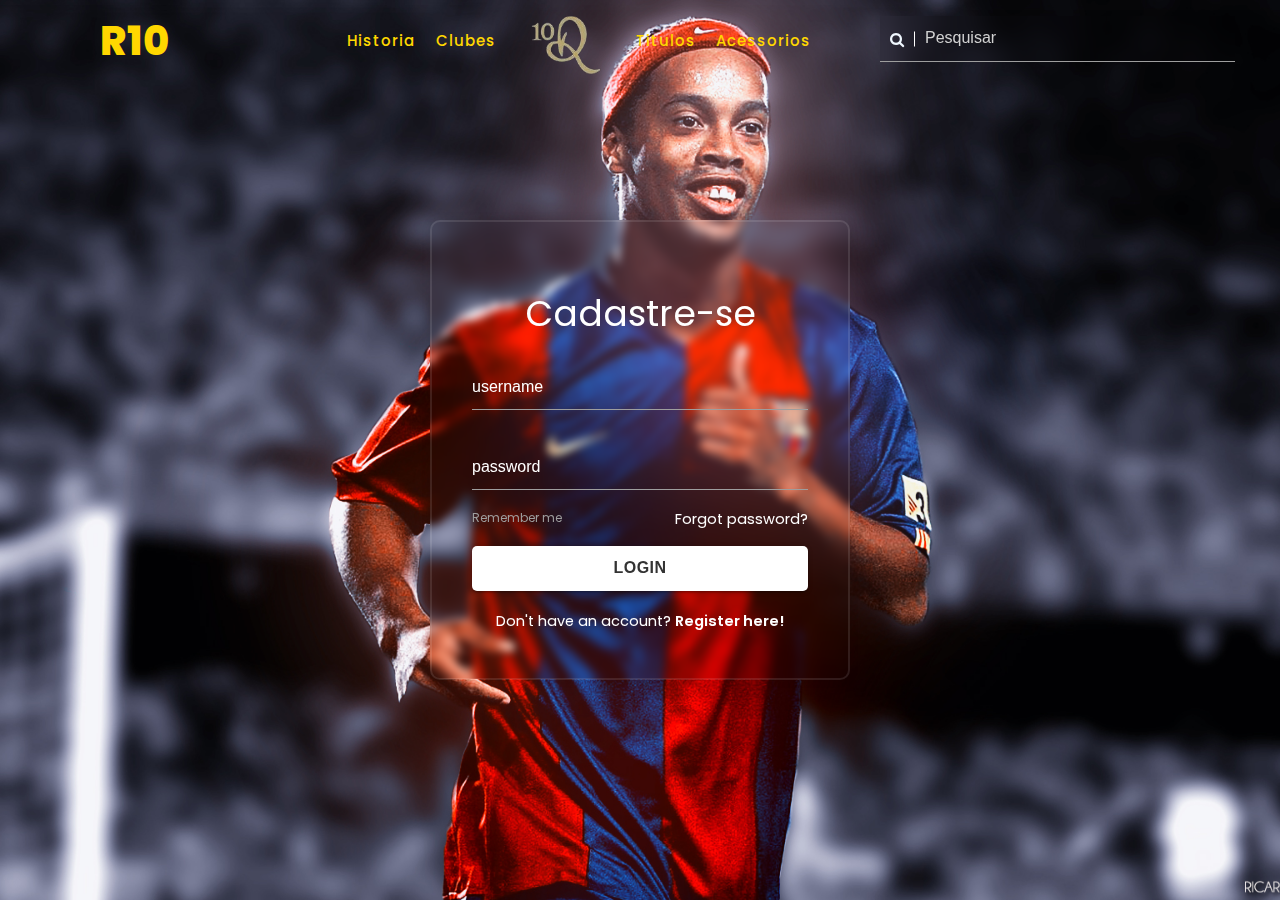
<file: Trabalho-R10/index.html>
<!DOCTYPE html>
<html lang="pt-br">
<head>
    <meta charset="UTF-8">
    <meta name="viewport" content="width=device-width, initial-scale=1.0">
    <title>O Bruxo</title>
    <link rel="stylesheet" href="font-awesome-4.7.0/css/font-awesome.min.css">
    <link rel="stylesheet" href="https://cdnjs.cloudflare.com/ajax/libs/materialize/1.0.0/css/materialize.min.css">
    <link rel="stylesheet" href="index.css">
</head>
<body>
    <header>
        <a href="#" class="logo">R10</a>
        <ul class="nav">
            <li>
                <a href="historia.html">Historia</a>
            </li>
            <li>
                <a href="club.html">Clubes</a>
            </li>
            <li>
                <a href="index.html"><img src="./images/r/logor10.png" alt=""></a>
            </li>
            <li>
                <a href="titulos.html">Titulos</a>
            </li>
            <li>
                <a href="acess.html">Acessorios</a>
            </li>
        </ul>
        <div class="search">
            <input type="text" placeholder="Pesquisar">
            <i class="fa fa-search" aria-hidden="true"></i>
        </div>
    </header>
    <div class="container">
        <form action="">
          <h1>Cadastre-se</h1>
  
          <div class="input-box">
            <input type="text" placeholder="username" required />
            <!-- <i class="bx bxs-user"></i> -->
          </div>
          <div class="input-box">
            <input type="password" placeholder="password" required />
            <!-- <i class="bx bxs-lock-alt"></i> -->
          </div>
  
          <div class="remember-forgot">
            <label><input type="checkbox" /> Remember me</label>
            <a href="#">Forgot password?</a>
          </div>
  
          <button type="submit" class="btn">Login</button>
  
          <div class="register-link">
            <p>Don't have an account? <a href="#">Register here!</a></p>
          </div>
        </form>
      </div>
</file>
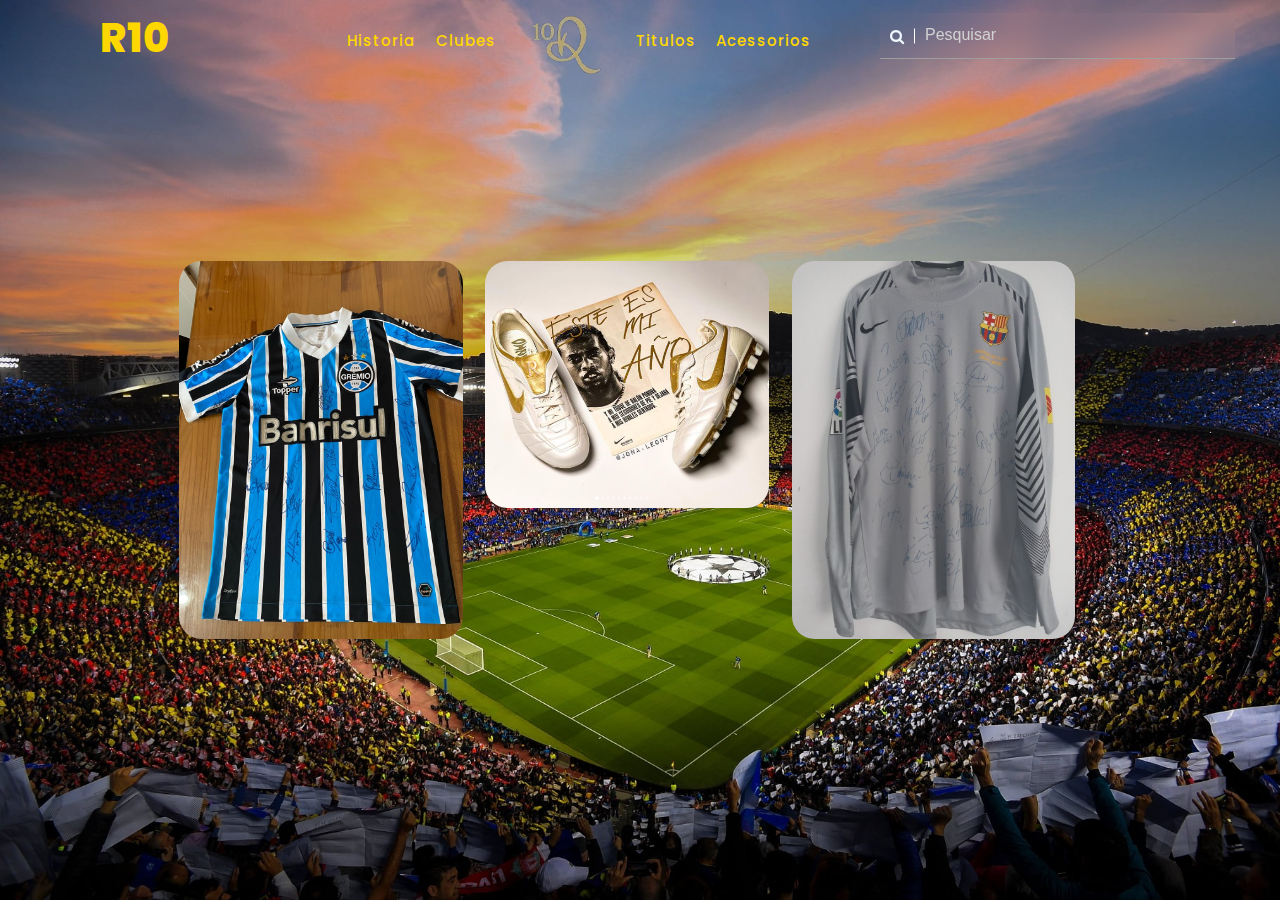
<file: Trabalho-R10/acess.html>
<!DOCTYPE html>
   <html lang="en">
   <head>
      <meta charset="UTF-8">
      <meta name="viewport" content="width=device-width, initial-scale=1.0">

      <link rel="stylesheet" href="font-awesome-4.7.0/css/font-awesome.min.css">
      <link rel="stylesheet" href="https://cdnjs.cloudflare.com/ajax/libs/materialize/1.0.0/css/materialize.min.css">
      <link rel="stylesheet" href="acess.css">

      <title>O Bruxo</title>
   </head>
   <body>
    <header>
        <a href="#" class="logo">R10</a>
        <ul class="nav">
            <li>
                <a href="historia.html">Historia</a>
            </li>
            <li>
                <a href="club.html">Clubes</a>
            </li>
            <li>
                <a href="index.html"><img src="./images/r/logor10.png" alt=""></a>
            </li>
            <li>
                <a href="titulos.html">Titulos</a>
            </li>
            <li>
                <a href="acess.html">Acessorios</a>
            </li>
        </ul>
        <div class="search">
            <input type="text" placeholder="Pesquisar">
            <i class="fa fa-search" aria-hidden="true"></i>
        </div>
    </header>
      <div class="container">
         <div class="card_container">

            <article class="card_article">
            <img src="images/r/camisaR10autografo.jpg" alt="image" class="card_img">
            
            <div class="card_data">
               <span class="card_description">autografada por Ronaldinho e elenco</span>
               <h2 class="card_title">Camisa Do Gremio</h2>
               <a href="#" class="card_button">Read More</a>
            </article>

            <article class="card_article">
               <img src="images/r/Chut.png" alt="image" class="card_img">
               
               <div class="card_data">
                  <span class="card_description">Chuteira em homenagem ao craque</span>
                  <h2 class="card_title">Nike Tiempo R10</h2>
                  <a href="#" class="card_button">Read More</a>
               </article>

               <article class="card_article">
                  <img src="images/r/autograforMessiR10.jpg" alt="image" class="card_img">
                  
                  <div class="card_data">
                     <span class="card_description">autografada por Ronaldinho, Messi e elenco</span>
                     <h2 class="card_title">Camisa do Barcelona</h2>
                     <a href="#" class="card_button">Read More</a>
                  </article>

            </div>
         </div>
      </div>
   </body>
</html>
</file>
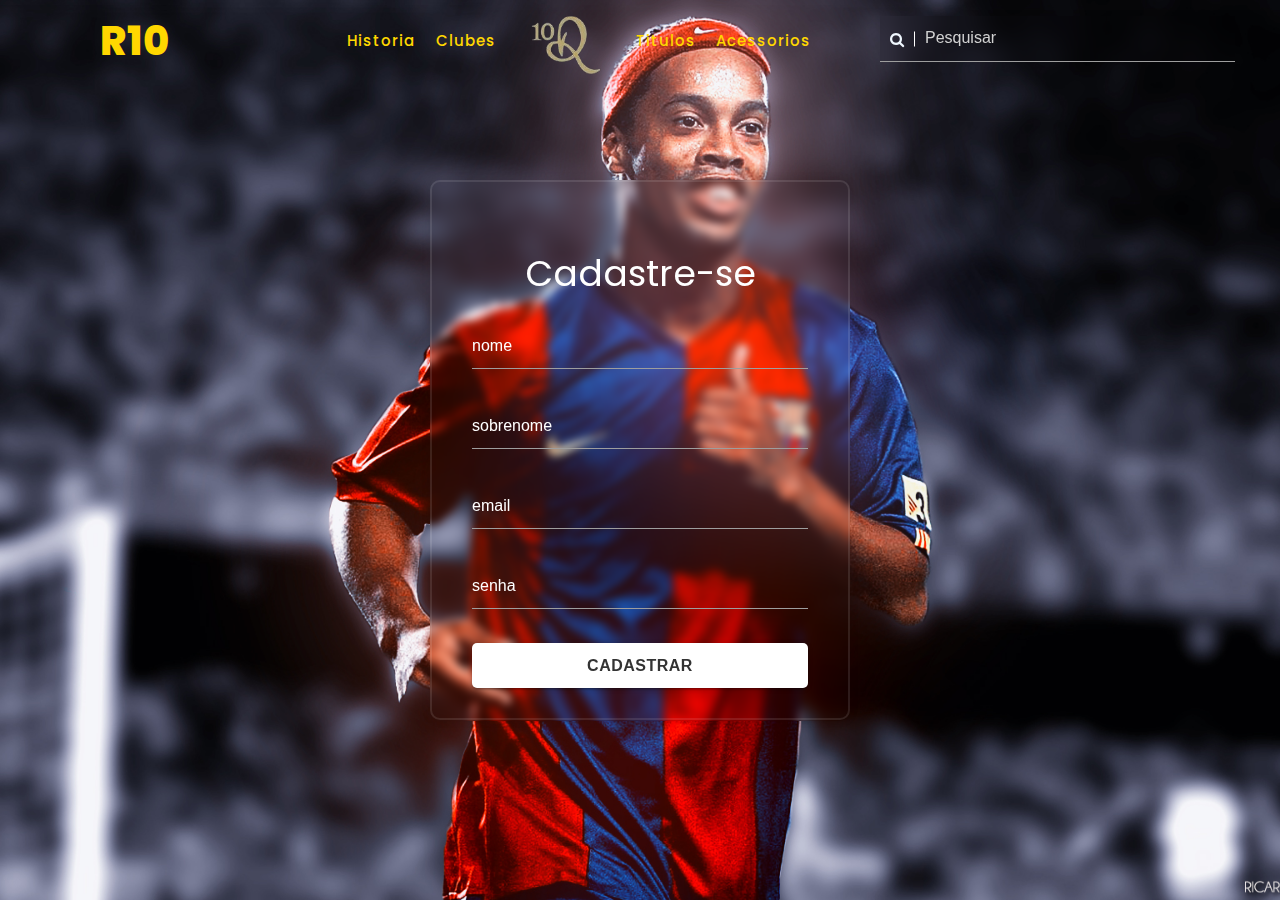
<file: Trabalho-R10/cadastro.html>
<!DOCTYPE html>
<html lang="pt-br">
<head>
    <meta charset="UTF-8">
    <meta name="viewport" content="width=device-width, initial-scale=1.0">
    <title>O Bruxo</title>
    <link rel="stylesheet" href="font-awesome-4.7.0/css/font-awesome.min.css">
    <link rel="stylesheet" href="https://cdnjs.cloudflare.com/ajax/libs/materialize/1.0.0/css/materialize.min.css">
    <link rel="stylesheet" href="index.css">
</head>
<body>
    <header>
        <a href="#" class="logo">R10</a>
        <ul class="nav">
            <li>
                <a href="historia.html">Historia</a>
            </li>
            <li>
                <a href="club.html">Clubes</a>
            </li>
            <li>
                <a href="index.html"><img src="./images/r/logor10.png" alt=""></a>
            </li>
            <li>
                <a href="titulos.html">Titulos</a>
            </li>
            <li>
                <a href="acess.html">Acessorios</a>
            </li>
        </ul>
        <div class="search">
            <input type="text" placeholder="Pesquisar">
            <i class="fa fa-search" aria-hidden="true"></i>
        </div>
    </header>
    <div class="container">
        <form action="cadastro.php" method="POST">
          <h1>Cadastre-se</h1>
  
          <div class="input-box">
            <input type="text" placeholder="nome" required />
            <!-- <i class="bx bxs-user"></i> -->
          </div>
          
          <div class="input-box">
            <input type="text" placeholder="sobrenome" required />
            <!-- <i class="bx bxs-user"></i> -->
          </div>
          
          <div class="input-box">
            <input type="email" placeholder="email" required />
            <!-- <i class="bx bxs-user"></i> -->
          </div>
          
          <div class="input-box">
            <input type="password" placeholder="senha" required />
            <!-- <i class="bx bxs-lock-alt"></i> -->
          </div>
  
          <button type="submit" class="btn">Cadastrar</button>
  
          </div>
        </form>
      </div>
</body>
</file>
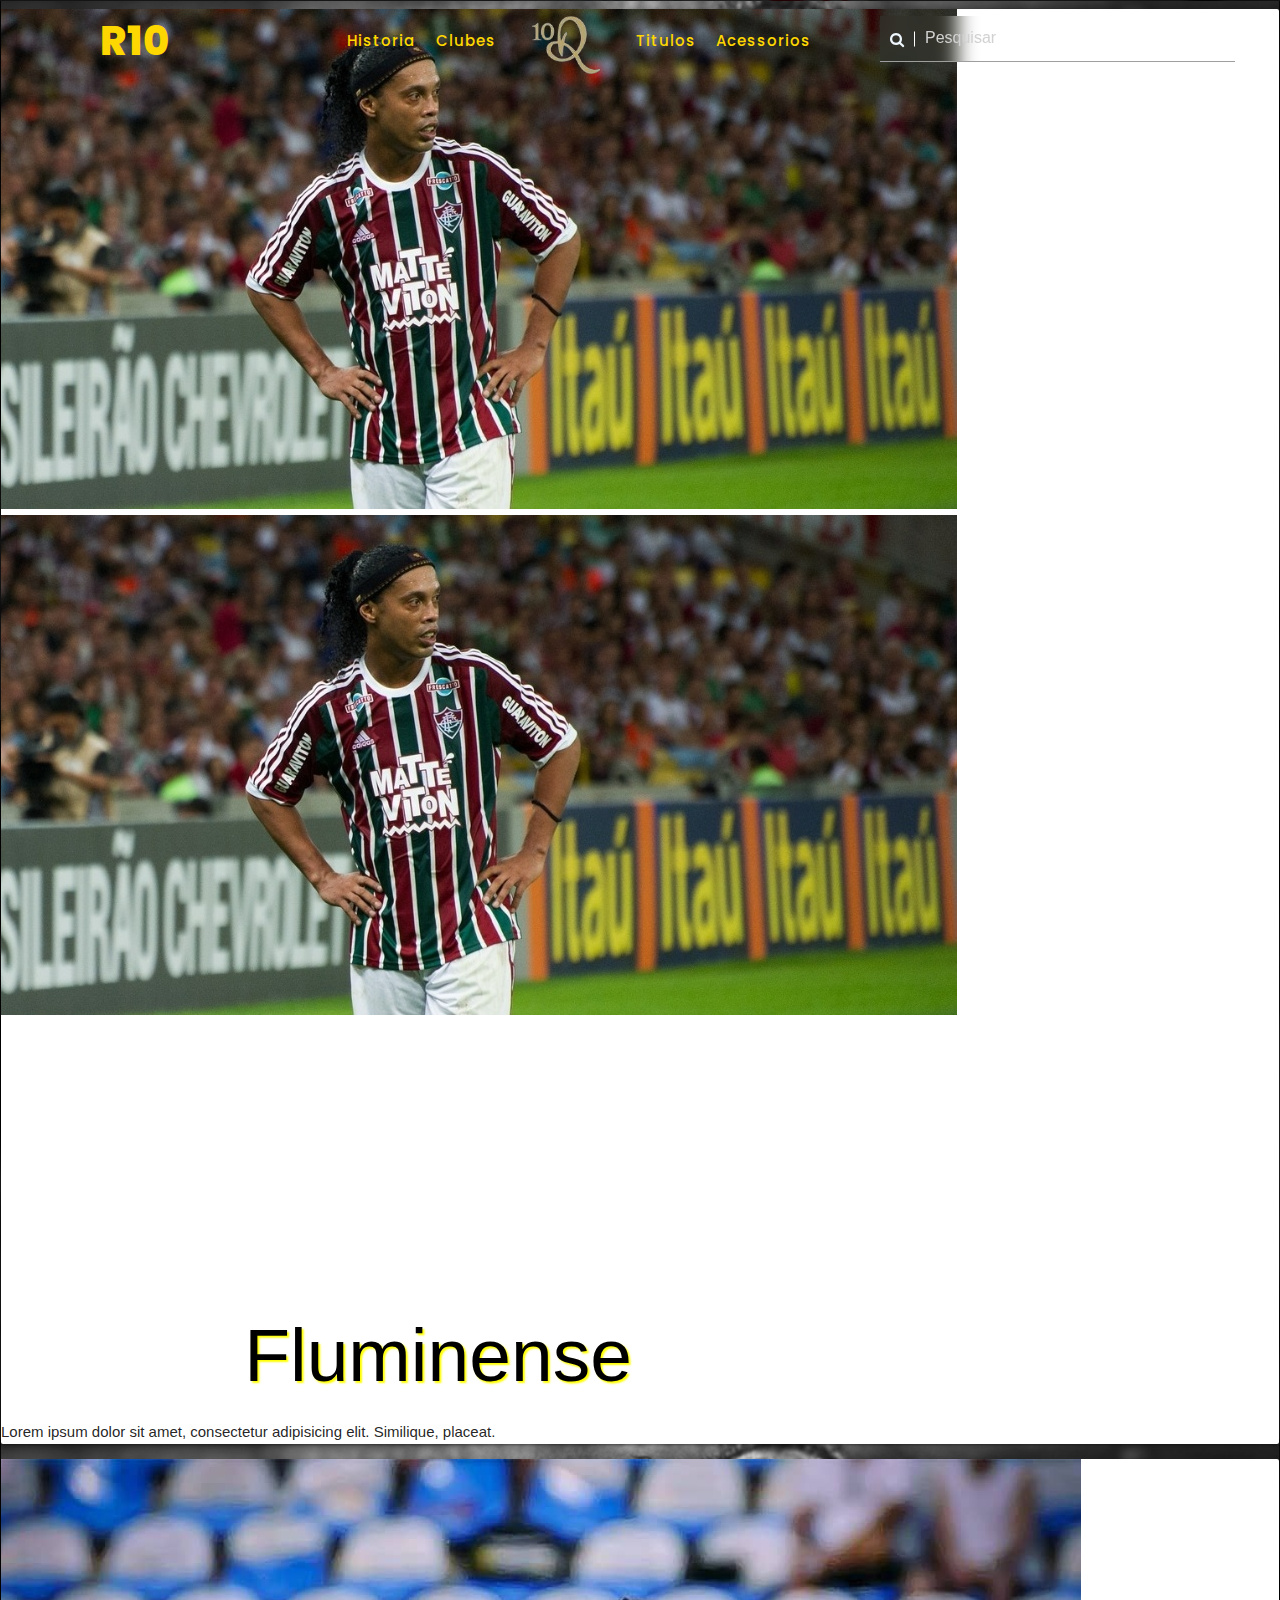
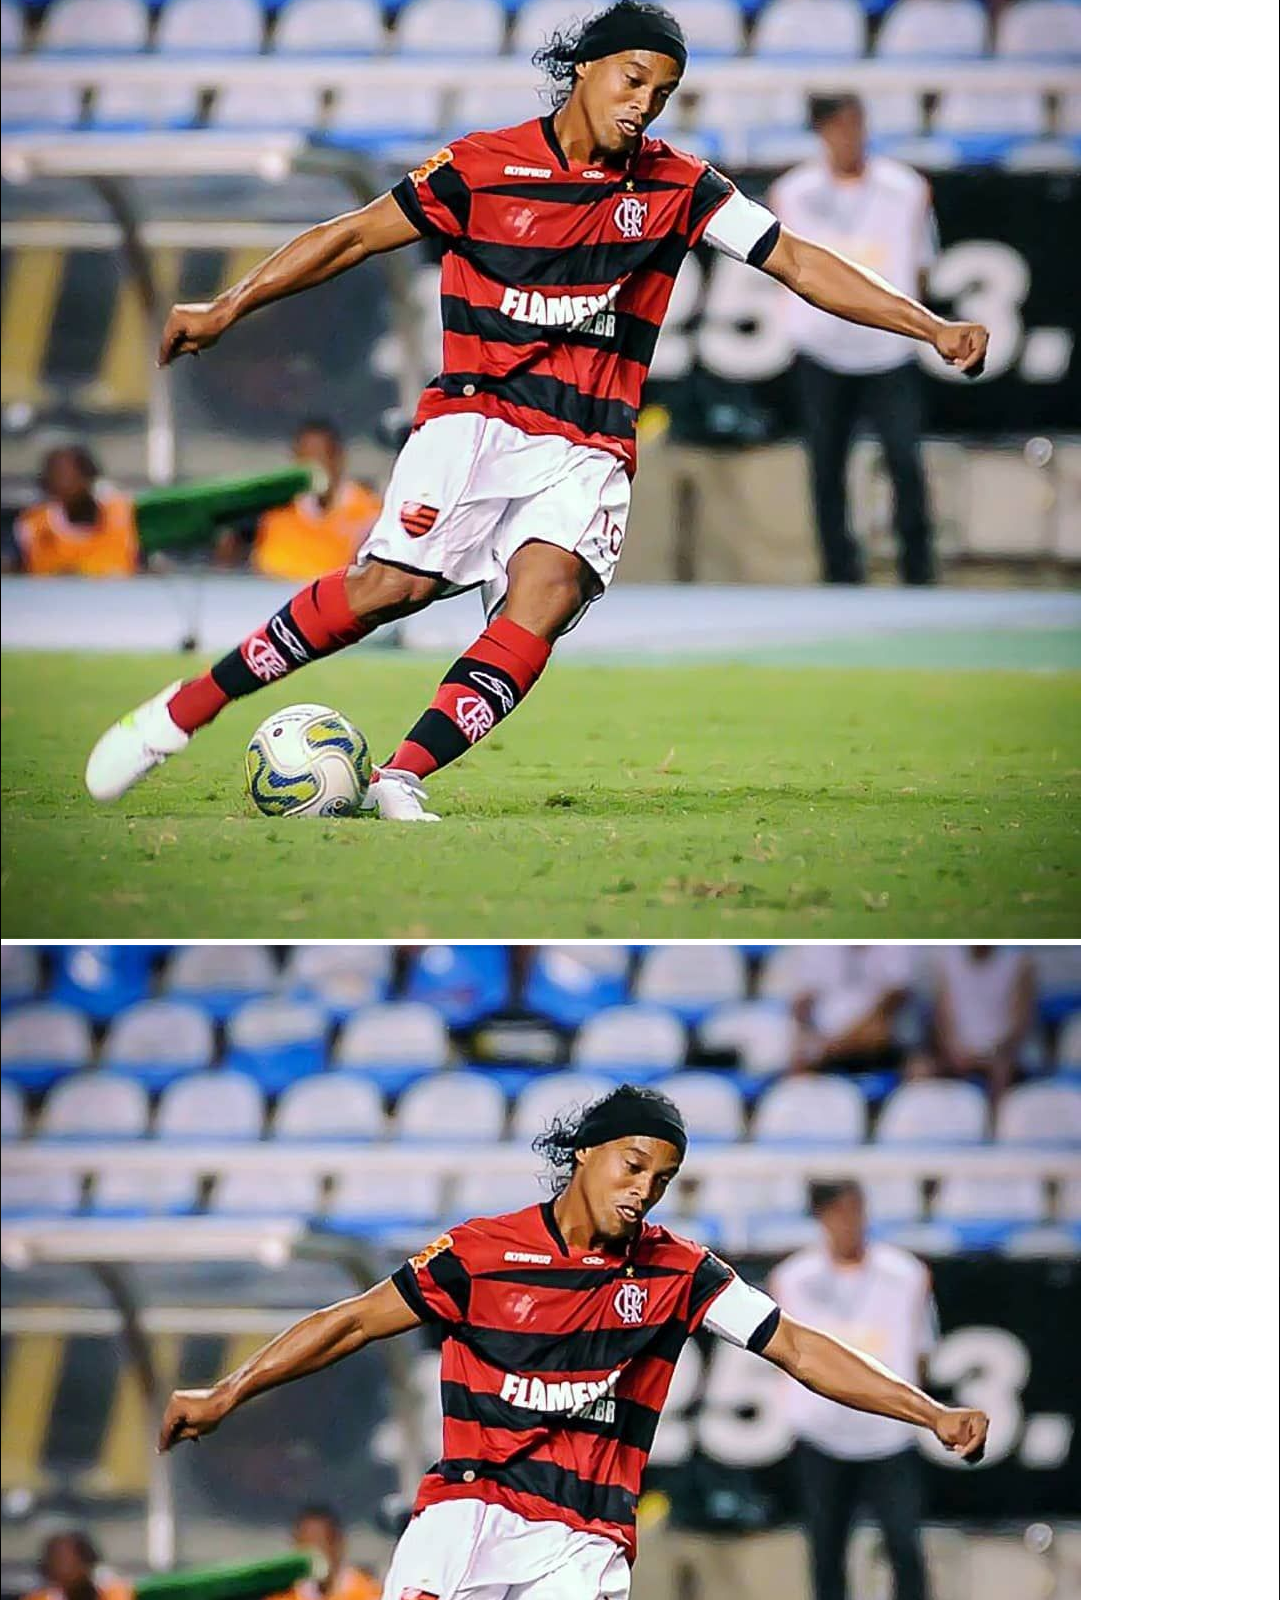
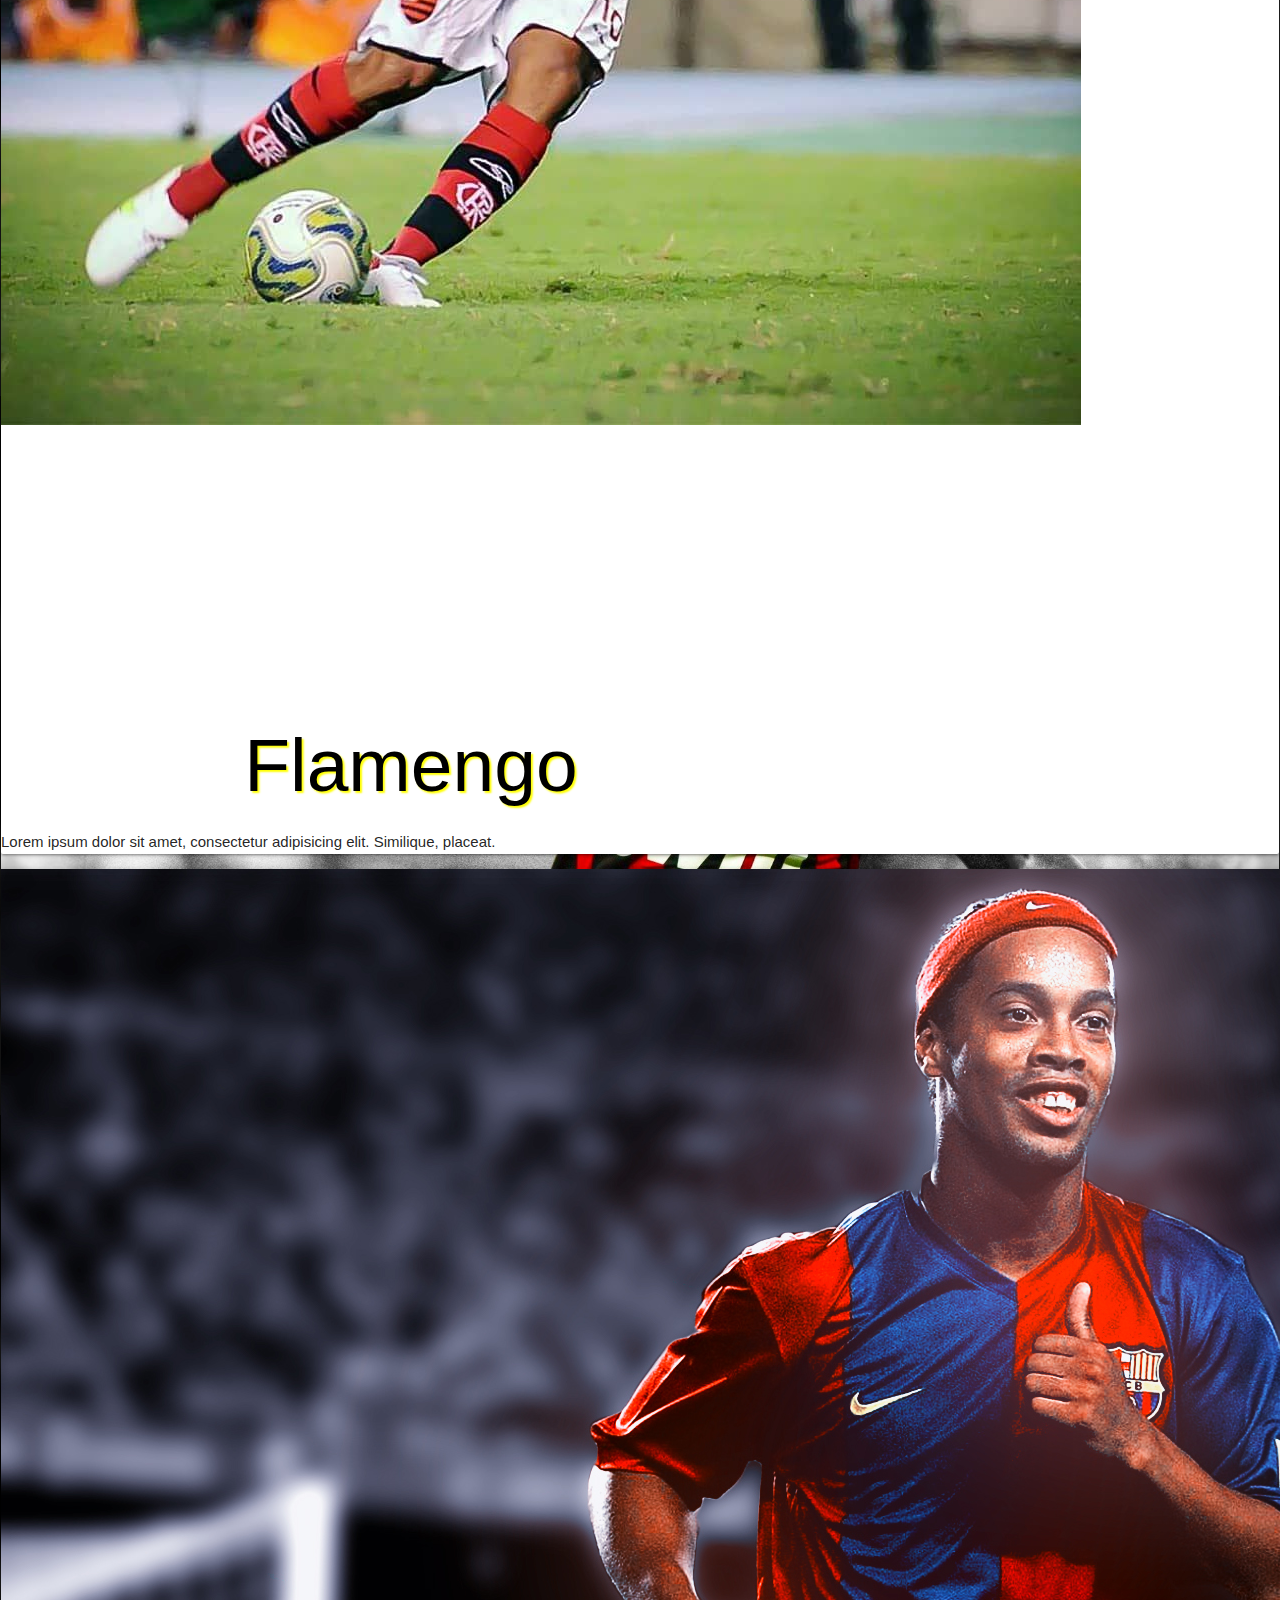
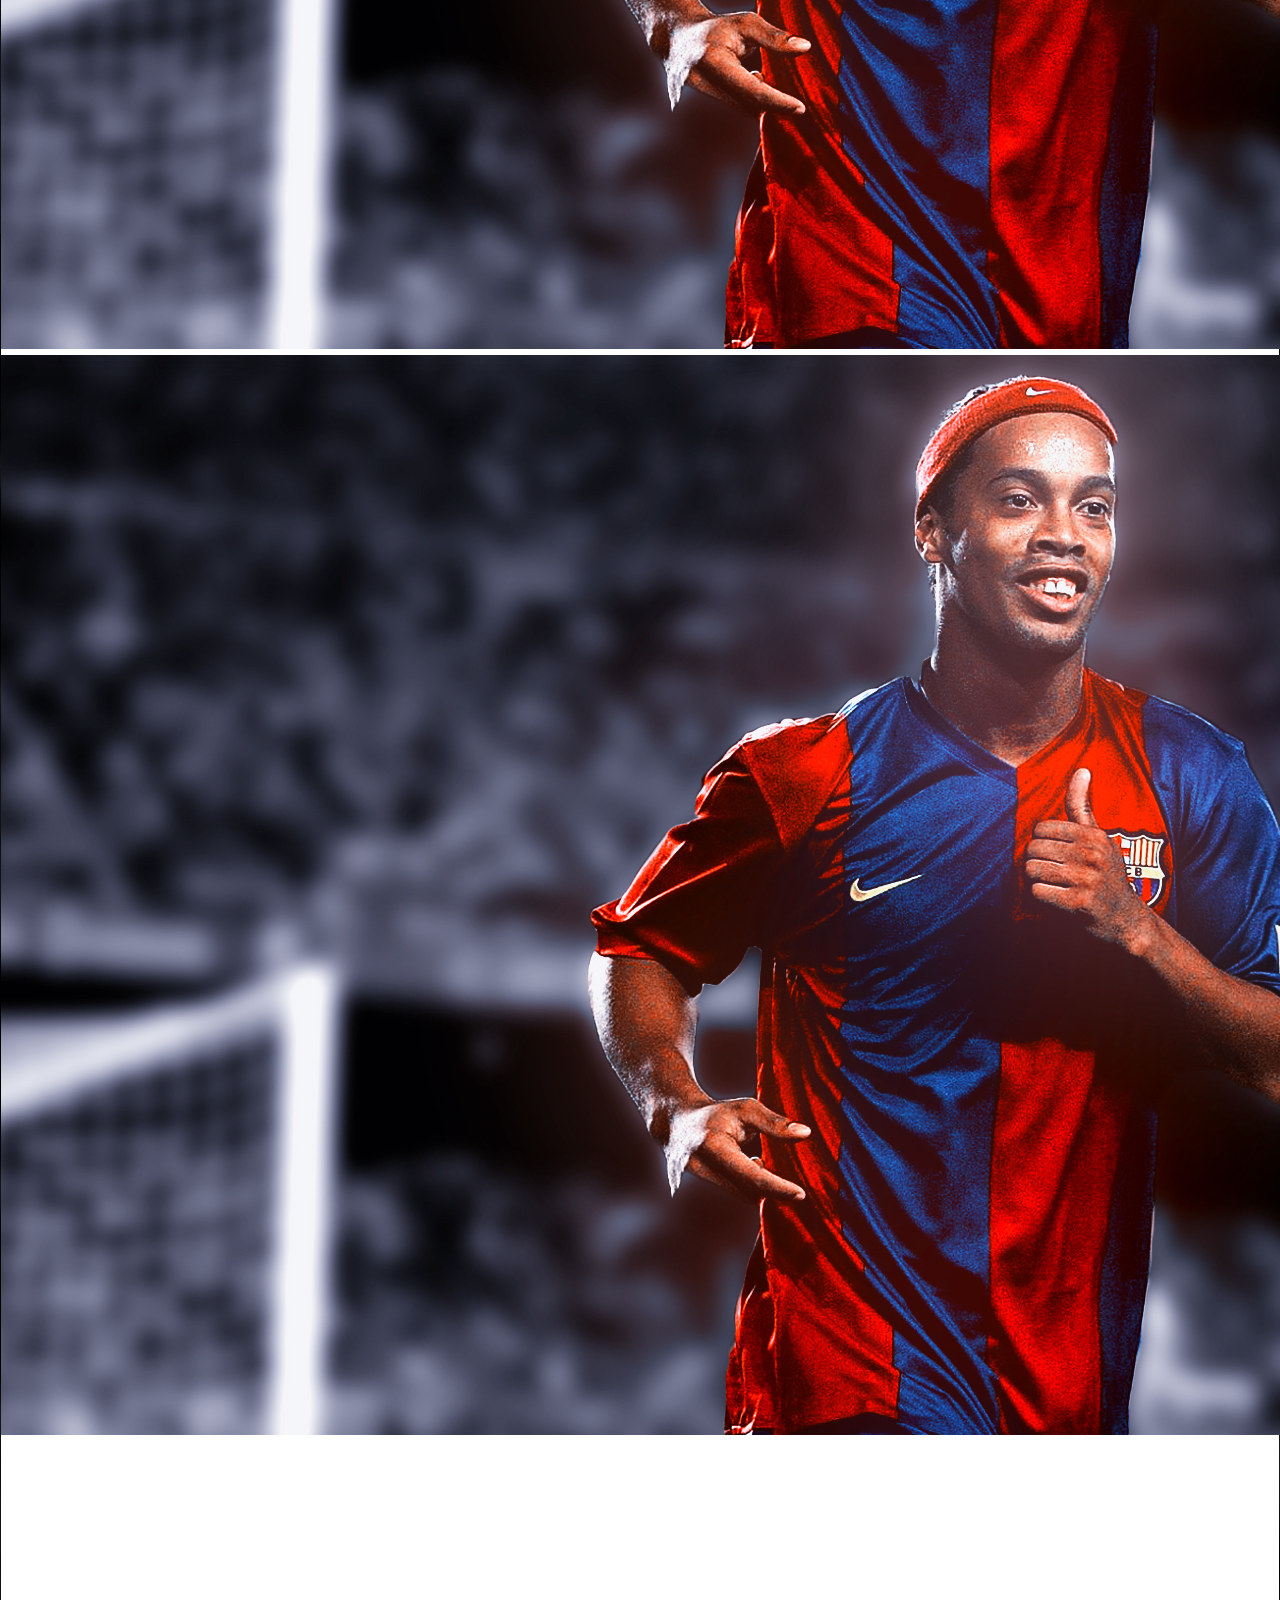
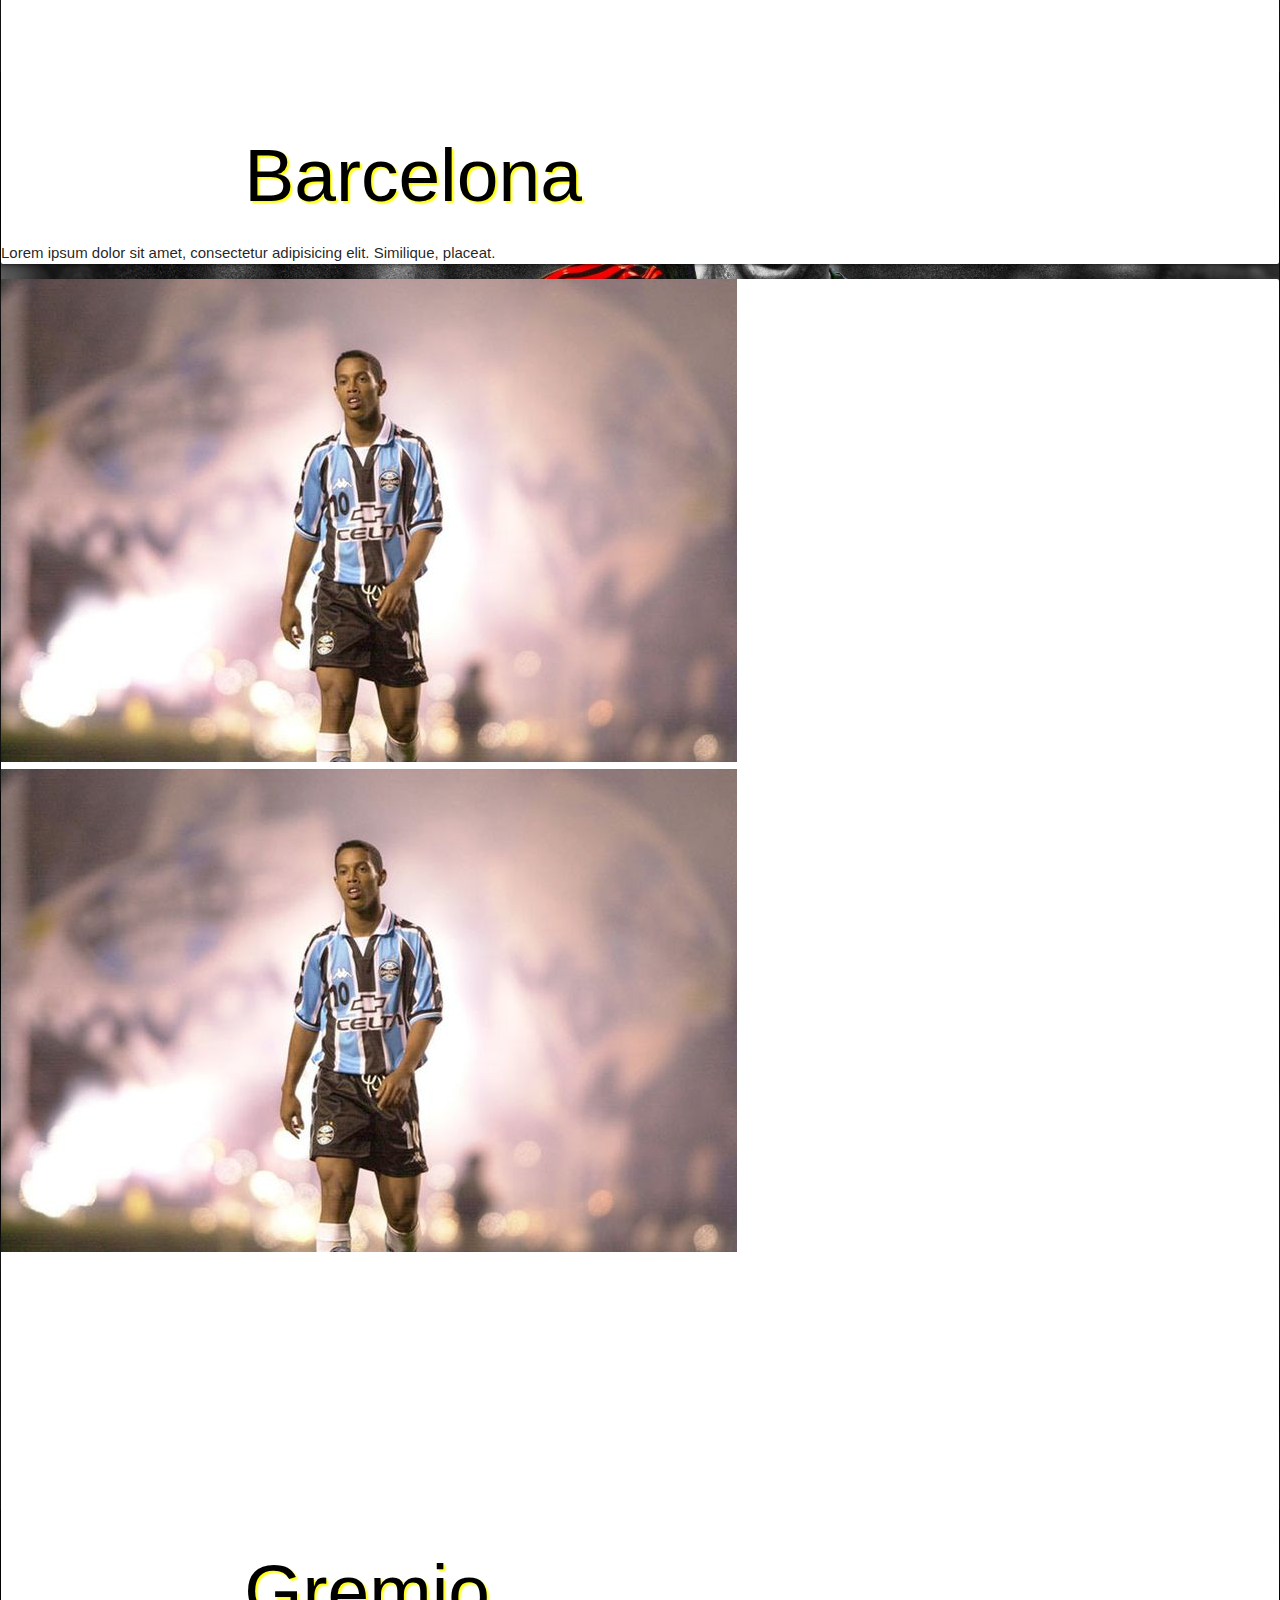
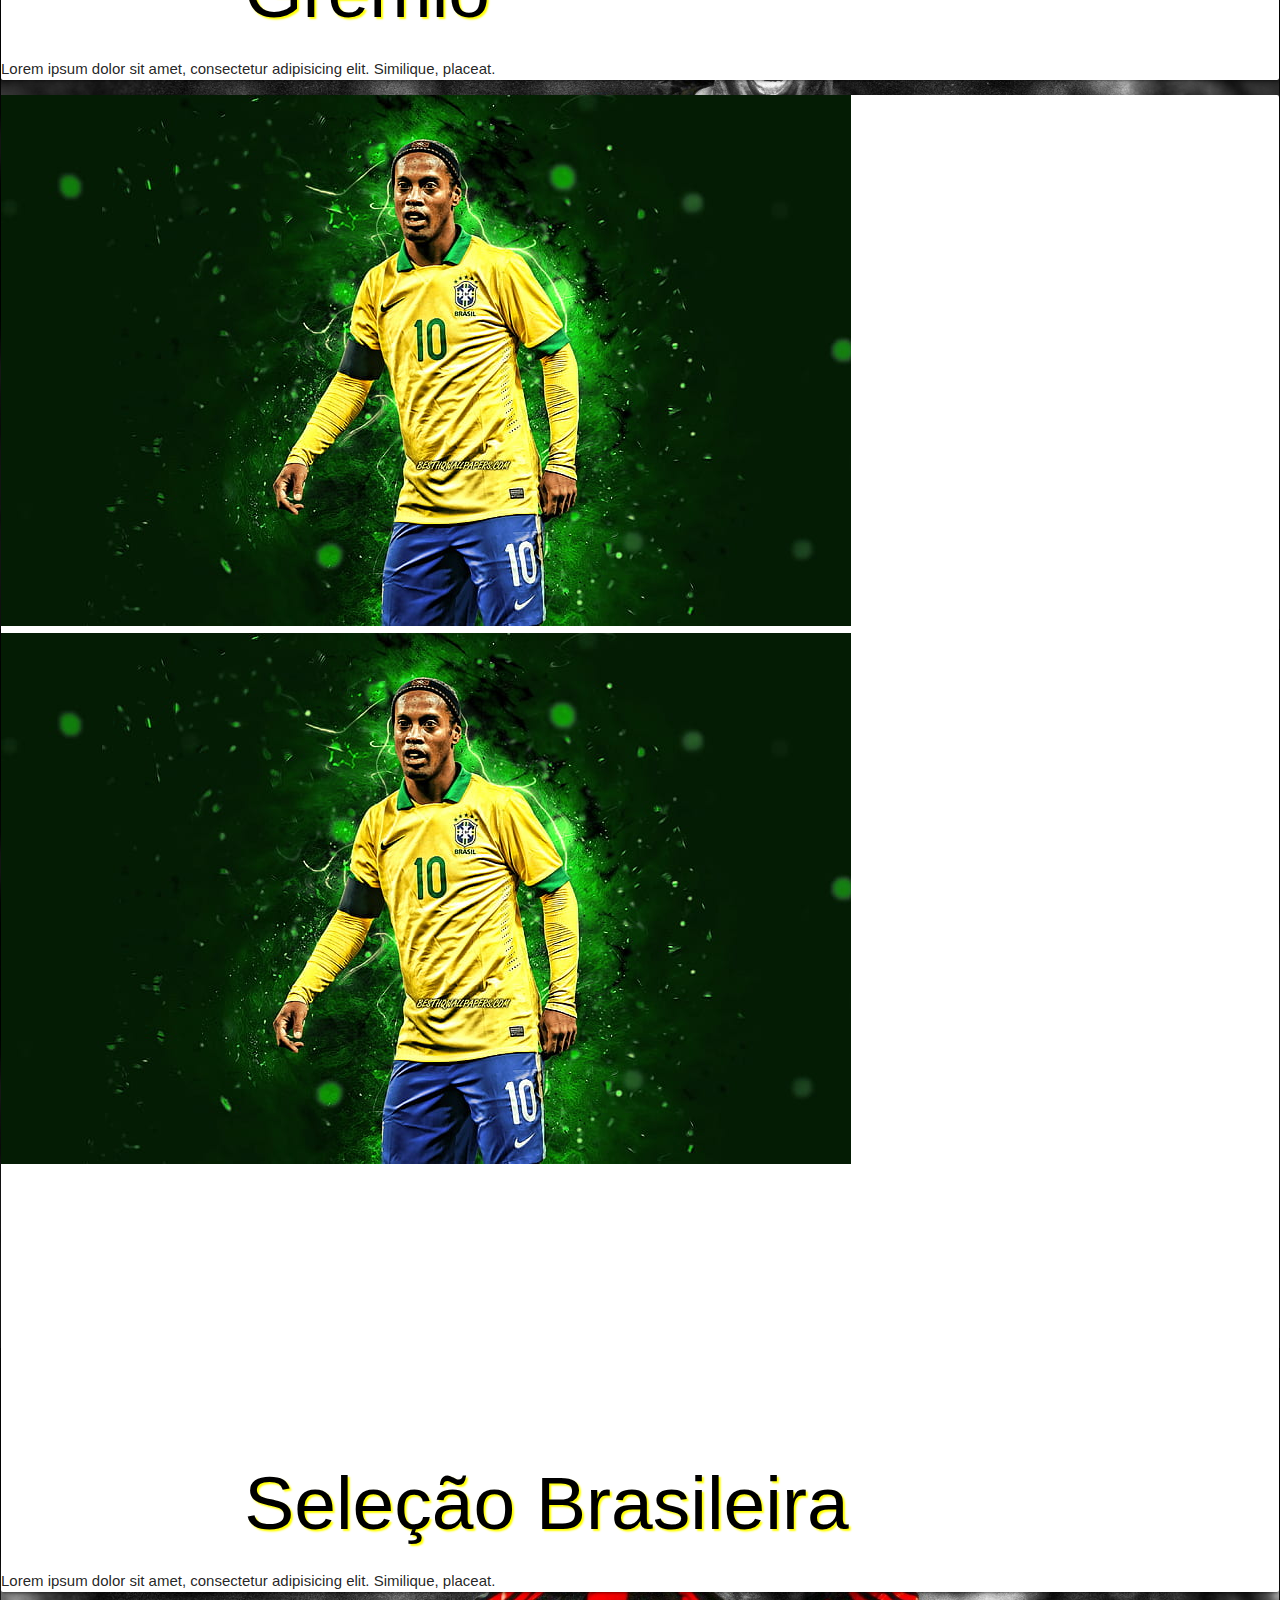
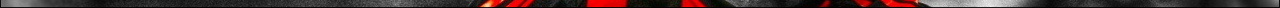
<file: Trabalho-R10/historia.html>
<!DOCTYPE html>
<html lang="pt-br">
<head>
    <meta charset="UTF-8">
    <meta name="viewport" content="width=device-width, initial-scale=1.0">
    <title>O Bruxo</title>
    <link rel="stylesheet" href="font-awesome-4.7.0/css/font-awesome.min.css">
    <link rel="stylesheet" href="https://cdnjs.cloudflare.com/ajax/libs/materialize/1.0.0/css/materialize.min.css">
    <link rel="stylesheet" href="historia.css">
    <style>
    </style>
</head>
<body>
    <header>
        <a href="#" class="logo">R10</a>
        <ul class="nav">
            <li>
                <a href="historia.html">Historia</a>
            </li>
            <li>
                <a href="club.html">Clubes</a>
            </li>
            <li>
                <a href="index.html"><img src="./images/r/logor10.png" alt="logo do R10"></a>
            </li>
            <li>
                <a href="titulos.html">Titulos</a>
            </li>
            <li>
                <a href="acess.html">Acessorios</a>
            </li>
        </ul>
        <div class="search">
            <input type="text" placeholder="Pesquisar">
            <i class="fa fa-search" aria-hidden="true"></i>
        </div>
    </header>

    <main>
        <div class="card">
            <div class="hover-background"></div>
            <img src="images/r/flubg.jpg" class="image">
            <img src="images/r/flubg.jpg" class="background">
            <div class="layer">
                <div class="info">
                    <h1>Fluminense</h1>
                    <p>Lorem ipsum dolor sit amet, consectetur adipisicing elit. Similique, placeat.</p>
                </div>
            </div>
        </div>
        <div class="card">
            <div class="hover-background"></div>
            <img src="images/r/r10flamego.jpg" class="image">
            <img src="images/r/r10flamego.jpg" class="background">
            <div class="layer">
                <div class="info">
                    <h1>Flamengo</h1>
                    <p>Lorem ipsum dolor sit amet, consectetur adipisicing elit. Similique, placeat.</p>
                </div>
            </div>
        </div>
        <div class="card">
            <div class="hover-background"></div>
            <img src="images/r/loginfund.jpeg" class="image">
            <img src="images/r/loginfund.jpeg" class="background">
            <div class="layer">
                <div class="info">
                    <h1>Barcelona</h1>
                    <p>Lorem ipsum dolor sit amet, consectetur adipisicing elit. Similique, placeat.</p>
                </div>
            </div>
        </div>
        <div class="card">
            <div class="hover-background"></div>
            <img src="images/r/r10gremioBg.jpg" class="image">
            <img src="images/r/r10gremioBg.jpg" class="background">
            <div class="layer">
                <div class="info">
                    <h1>Gremio</h1>
                    <p>Lorem ipsum dolor sit amet, consectetur adipisicing elit. Similique, placeat.</p>
                </div>
            </div>
        </div>
        <div class="card">
            <div class="hover-background"></div>
            <img src="images/r/brasilbg.jpg" class="image">
            <img src="images/r/brasilbg.jpg" class="background">
            <div class="layer">
                <div class="info">
                    <h1>Seleção Brasileira</h1>
                    <p>Lorem ipsum dolor sit amet, consectetur adipisicing elit. Similique, placeat.</p>
                </div>
            </div>
        </div>
    </main>  
    
</body>     
</html>
</file>
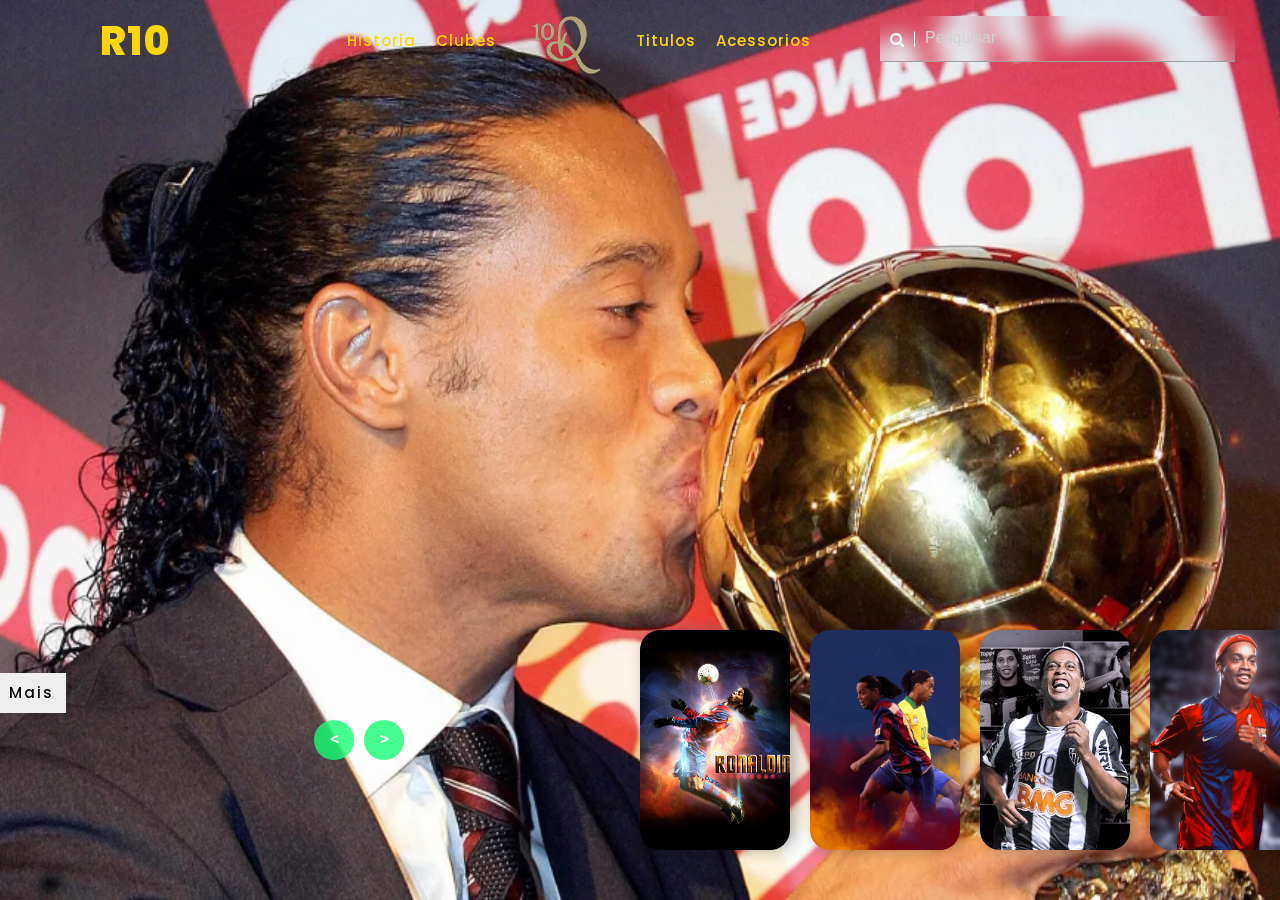
<file: Trabalho-R10/titulos.html>
<!DOCTYPE html>
<html lang="pt-br">
<head>
    <meta charset="UTF-8">
    <meta name="viewport" content="width=device-width, initial-scale=1.0">
    <title>O Bruxo</title>
    <link rel="stylesheet" href="font-awesome-4.7.0/css/font-awesome.min.css">
    <link rel="stylesheet" href="https://cdnjs.cloudflare.com/ajax/libs/materialize/1.0.0/css/materialize.min.css">
    <link rel="stylesheet" href="titulos.css">
</head>
<body>
    <header>
        <a href="#" class="logo">R10</a>
        <ul class="nav">
            <li>
                <a href="historia.html">Historia</a>
            </li>
            <li>
                <a href="club.html">Clubes</a>
            </li>
            <li>
                <a href="index.html"><img src="./images/r/logor10.png" alt=""></a>
            </li>
            <li>
                <a href="titulos.html">Titulos</a>
            </li>
            <li>
                <a href="acess.html">Acessorios</a>
            </li>
        </ul>
        <div class="search">
            <input type="text" placeholder="Pesquisar">
            <i class="fa fa-search" aria-hidden="true"></i>
        </div>
    </header>
    <div class="slider">


        <div class="list">

            <div class="item">
                <img src="./images/r/balon.webp" alt="" >

                <div class="content">
                    <div class="title">BALON D'OR</div>
                    <div class="type">MELHOR DO MUNDO</div>
                    <div class="description">
                        A entrega do Ballon d'Or para Ronaldinho Gaúcho em 2005 foi um momento memorável e marcante na carreira do jogador.<br> Ronaldinho foi premiado como o melhor jogador do mundo após um ano excepcional jogando pelo Barcelona, onde demonstrou habilidades técnicas impressionantes, criatividade e carisma em campo.
                    </div>
                    <div class="button">
                        <button>Saiba Mais</button>
                    </div>
                </div>
            </div>

            <div class="item">
                <img src="./images/r/Ronaldinho_wallpaper_2012-05.jpg" alt="">

                <div class="content">
                    <div class="title">MAGIC SLIDER</div>
                    <div class="type">NATURE</div>
                    <div class="description">
                        Lorem ipsum dolor sit amet consectetur adipisicing elit. Deleniti temporibus quis eum consequuntur voluptate quae doloribus distinctio. Possimus, sed recusandae. Lorem ipsum dolor sit amet consectetur adipisicing elit. Sequi, aut.
                    </div>
                    <div class="button">
                        <button>Saiba Mais</button>
                    </div>
                </div>
            </div>

            <div class="item">
                <img src="./images/r/loginr10.jpg" alt="">

                <div class="content">
                    <div class="title">MAGIC SLIDER</div>
                    <div class="type">PLANT</div>
                    <div class="description">
                        Lorem ipsum dolor sit amet consectetur adipisicing elit. Deleniti temporibus quis eum consequuntur voluptate quae doloribus distinctio. Possimus, sed recusandae. Lorem ipsum dolor sit amet consectetur adipisicing elit. Sequi, aut.
                    </div>
                    <div class="button">
                        <button>Saiba Mais</button>
                    </div>
                </div>
            </div>

            <div class="item">
                <img src="./images/r/atlebg.jpg" alt="">

                <div class="content">
                    <div class="title">MAGIC SLIDER</div>
                    <div class="type">NATURE</div>
                    <div class="description">
                        Lorem ipsum dolor sit amet consectetur adipisicing elit. Deleniti temporibus quis eum consequuntur voluptate quae doloribus distinctio. Possimus, sed recusandae. Lorem ipsum dolor sit amet consectetur adipisicing elit. Sequi, aut.
                    </div>
                    <div class="button">
                        <button>Saiba Mais</button>
                    </div>
                </div>
            </div>

        </div>

        <div class="thumbnail">

            <div class="item">
                <img src="./images/r/loginfund.jpeg" alt="">
            </div>
            <div class="item">
                <img src="./images/r/Ronaldinho_wallpaper_2012-05.jpg" alt="">
            </div>
            <div class="item">
                <img src="./images/r/loginr10.jpg" alt="">
            </div>
            <div class="item">
                <img src="./images/r/atlebg.jpg" alt="">
            </div>

        </div>

        <div class="nextPrevArrows">
            <button class="prev"> < </button>
            <button class="next"> > </button>
        </div>

    </div>
    <script src="app.js"></script>
</body>
</file>
<file: Trabalho-R10/index.css>
@import url('https://fonts.googleapis.com/css2?family=Poppins:ital,wght@0,100;0,200;0,300;0,400;0,500;0,600;0,700;0,800;0,900;1,100;1,200;1,300;1,400;1,500;1,600;1,700;1,800;1,900&display=swap');
*{
    margin: 0;
    padding: 0;
    box-sizing: border-box;
}

:root{
    --primary: #ff3700;

}
body{
    display: flex;
    justify-content: center;
    align-items: center;
    min-height: 100vh;
    background-image: url(images/r/loginfund.jpeg);
    background-size: cover;
    background-position: center;
    font-family: 'Poppins', sans-serif;
}

header{
    position: absolute;
    top: 0;
    left: 0;
    width: 100%;
    display: flex;
    justify-content: space-between;
    align-items: center;
    padding: 30px 100px;
    z-index: 10;
}

.logo{
    font-size: 40px;
    color: gold;
    letter-spacing: 1px;
    font-weight: 800;
    margin-top: -50px;
}

.nav{
  margin-left: 10%;
  display: flex;
}


.nav li{
    list-style: none;
    margin: 0 10px;
}
.nav li a{
    color: gold;
    text-decoration: none;
    font-weight: 500;
    letter-spacing: 1px;
    cursor: pointer;
    transition: 0.3s;
}
.nav li:hover a{
    color: var(--primary);
}
.nav li a img{
    width: 100px;
    height: 100px;
    margin-top: -35%;
}

.search{
    position: relative;
    width: 300px;
    height: -35px;
}
.search input{
    position: absolute;
    left: 0;
    top: -50px;
    width: 100%;
    height: 100%;
    color: aliceblue;
    background: transparent;
    border: 1 solid rgba(255, 255, 255, 0.5);
    outline: none;
    border-radius: 4px;
    padding: 0 10px 0 45px !important;
    backdrop-filter: blur(10px);
}
.search input ::placeholder{
    color: aliceblue;
}
.search i{
    position: absolute;
    top: -27px;
    transform: translateY(-50%);
    left: 10px;
    padding-right: 10px;
    color: aliceblue;
    border-right: 1px solid white;
} 
  .container {
    width: 420px;
    background: transparent;
    border: 2px solid rgba(255, 255, 255, 0.1);
    backdrop-filter: blur(4px);
    box-shadow: 0px 0px 10px rgba(0, 0, 0, 0.1);
    color: #fff;
    border-radius: 10px;
    padding: 30px 40px;
  }
  
  .container h1 {
    font-size: 36px;
    text-align: center;
    color: var();

    border-radius: 10px;
  }
  
  .container .input-box {
    position: relative;
    width: 100%;
    height: 50px;
    margin: 30px 0px;
  }
  
  .input-box input {
    width: 100%;
    height: 100%;
    background: transparent;
    border: none;
    outline: none;
    border: 2px solid rgb(255, 255, 255, 0.2);
    border-radius: 5px;
    font-size: 16px;
    color: #fff;
    padding: 20px 45px 20px 20px;
  }
  
  .input-box input::placeholder {
    color: #fff;
  }
  
  .input-box i {
    position: absolute;
    right: 20px;
    top: 50%;
    transform: translateY(-50%);
    font-size: 20px;
  }
  
  .container .remember-forgot {
    display: flex;
    justify-content: space-between;
    font-size: 14.5px;
    margin: -15px 0px 15px;
  }
  
  .remember-forgot label input {
    color: #fff;
    margin-right: 3px;
  }
  
  .remember-forgot a {
    color: #fff;
    text-decoration: none;
  }
  
  .remember-forgot a:hover {
    text-decoration: underline;
  }
  
  .container .btn {
    width: 100%;
    height: 45px;
    background: #fff;
    border: none;
    outline: none;
    border-radius: 5px;
    box-decoration-break: 0px 0px 10px rgba(0, 0, 0, 0.1);
    cursor: pointer;
    font-size: 16px;
    font-weight: 600;
    color: #333;
  }
  
  .container .register-link {
    font-size: 14.5px;
    text-align: center;
    margin: 20px 0px 15px;
  }
  
  .register-link p a {
    color: #fff;
    text-decoration: none;
    font-weight: 600;
  }
  
  .register-link p a:hover {
    text-decoration: underline;
  }
</file>
<file: Trabalho-R10/acess.css>
@import url('https://fonts.googleapis.com/css2?family=Poppins:ital,wght@0,100;0,200;0,300;0,400;0,500;0,600;0,700;0,800;0,900;1,100;1,200;1,300;1,400;1,500;1,600;1,700;1,800;1,900&display=swap');
*{
    margin: 0;
    padding: 0;
    box-sizing: border-box;
}

:root {
    /*========== Colors ==========*/
    /*Color mode HSL(hue, saturation, lightness)*/
    --first-color: hsl(82, 60%, 28%);
    --title-color: hsl(0, 0%, 15%);
    --text-color: hsl(0, 0%, 35%);
    --body-color: hsl(0, 0%, 95%);
    --container-color: hsl(0, 0%, 100%);
    --primary: #ff3700;
  
    /*========== Font and typography ==========*/
    /*.5rem = 8px | 1rem = 16px ...*/
    --body-font: "Poppins", sans-serif;
    --h2-font-size: 1.25rem;
    --small-font-size: .813rem;
  }
  
  /*========== Responsive typography ==========*/
  @media screen and (min-width: 1120px) {
    :root {
      --h2-font-size: 1.5rem;
      --small-font-size: .875rem;
    }
  }
  
  /*=============== BASE ===============*/
  * {
    box-sizing: border-box;
    padding: 0;
    margin: 0;
  }
body{
    background-image: url(images/r/fc-barcelona-spain-stadium-camp-nou-soccer-hd-wallpaper-a3ea13baa8354ccde882ee9361488291.jpg);
    background-size: cover;
    font-family: 'Poppins', sans-serif;
}

header{
    position: absolute;
    top: 0;
    left: 0;
    width: 100%;
    display: flex;
    justify-content: space-between;
    align-items: center;
    padding: 30px 100px;
    z-index: 10;
}

.logo{
    font-size: 40px;
    color: gold;
    letter-spacing: 1px;
    font-weight: 800;
    margin-top: -50px;
}

.nav{
    margin-left: 10%;
    display: flex;
}


.nav li{
    list-style: none;
    margin: 0 10px;
}
.nav li a{
    color: gold;
    text-decoration: none;
    font-weight: 500;
    letter-spacing: 1px;
    cursor: pointer;
    transition: 0.3s;
}
.nav li:hover a{
    color: var(--primary);
}
.nav li a img{
    width: 100px;
    height: 100px;
    margin-top: -35%;
}

.search{
    position: relative;
    width: 300px;
    height: -35px;
}
.search input{
    position: absolute;
    left: 0;
    top: -50px;
    width: 100%;
    height: 100%;
    color: aliceblue;
    background: transparent;
    border: 1 solid rgba(255, 255, 255, 0.5);
    outline: none;
    border-radius: 4px;
    padding: 0 10px 0 45px !important;
    backdrop-filter: blur(10px);
}
.search input ::placeholder{
    color: aliceblue;
}
.search i{
    position: absolute;
    top: -27px;
    transform: translateY(-50%);
    left: 10px;
    padding-right: 10px;
    color: aliceblue;
    border-right: 1px solid white;
}
img {
    display: block;
    max-width: 100%;
    height: auto;
  }
  
  /*=============== CARD ===============*/
  .container{
    display: grid;
    place-items: center;
    margin-inline: 1.5rem;
    padding-block: 5rem;
    margin-left: 14%;
  }
  .card_container{
    display: grid;
    row-gap: 3.5rem;
  }
  .card_article{
    position: relative;
    overflow: hidden;
  }
  .card_img{
    width: 328px;
    border-radius: 1.5rem;
  }
  .card_data{
    width: 280px;
    background-color: var(--container-color);
    padding: 1.5rem 2rem;
    box-shadow: 0.8px 24px hsla(0,0%,0%,.15);
    border-radius: 1rem;
    position: absolute;
    bottom: -9rem;
    left: 0;
    right: 0;
    margin-inline: auto;
    opacity: 0;
    transition: opacity 1s 1s;
  }
  .card_description{
    display: block;
    font-size: var(--small-font-size);
    margin-bottom: .25rem;
  }
  .card_title{
    font-size: var(--h2-font-size);
    font-weight: 500;
    color: var(--title-color);
    margin-bottom: .75rem;
  }
  .card_button{
    text-decoration: none;
    font-size: var(--small-font-size);
    font-weight: 500;
    color: var(--first-color);
  }
  .card_button::hover{
    text-decoration: underline;
  }
  /* Naming animations in hover */
  .card_article:hover .card_data{
    animation: show-data 1s forwards;
    opacity: 1;
    transition: opacity .3s;
  }
  .card_article:hover{
    animation: remove-overflow 2s forwards;
  }
  .card_article:not(:hover){
    animation: show-overflow 2s forwards;
  }
  .card_article:not(:hover) .card_data{
    animation: remove-data 1s forwards;
  }
  /* Card animation */
  @keyframes show-data{
    50%{
      transform: translateY(-10rem);
    }
    100%{
      transform: translateY(-7rem);
    }
  }
  @keyframes remove-overflow{
    to{
      overflow: initial;
    }
  }
  @keyframes remove-data{
    0%{
      transform: translateY(-7rem);
    }
    50%{
      transform: translateY(-10rem);
    }
    100%{
      transform: translateY(.5rem);
    }
  }
  @keyframes show-overflow{
    0%{
      overflow: initial;
      pointer-events: none;
    }
    50%{
      overflow: hidden;
    }
  }
  
  /*=============== BREAKPOINTS ===============*/
  /* For small devices */
  @media screen and (max-width: 340px){
    .container{
      margin-inline: 1rem;
    }
    .card_data{
      width: 250px;
      padding: 1rem;
    }
  }
  
  /* For medium devices */
  @media screen and (min-width: 768px){
    .card_container{
      grid-template-columns: repeat(2, 1fr);
      column-gap: 1.5rem;
    }
  }
  
  /* For large devices */
  @media screen and (min-width: 1120px){
    .container{
      height: 100vh;
    }
    .card_container{
      grid-template-columns: repeat(3, 1fr);
    }
    .card_img{
      width: 348px;
    }
    .card_data{
      width: 316px;
      padding-inline: 2.5rem;
    }
  }
</file>
<file: Trabalho-R10/historia.css>
@import url('https://fonts.googleapis.com/css2?family=Poppins:ital,wght@0,100;0,200;0,300;0,400;0,500;0,600;0,700;0,800;0,900;1,100;1,200;1,300;1,400;1,500;1,600;1,700;1,800;1,900&display=swap');
*{
    margin: 0;
    padding: 0;
    box-sizing: border-box;
}
:root{
    --primary: #ff3700;

}

body{ 
    font-family: 'Franklin Gothic Medium', 'Arial Narrow', Arial, sans-serif;
    background-attachment: fixed; 
    background-size: cover; 
     
} 

main {
    border: solid 1px;
    width: 100%;
    background-image: url(images/r/historiar10.jpg);
    background-size: contain; 
}

h1 {
    font-size: 5em;
    padding-top: 250px;
    margin-left: 19vw;
    color: black;
    text-shadow: 2px 2px 2px yellow;
}
.amarelo {
    color: yellow;
    text-shadow: 2px 2px 2px yellow;
} 
.preto {
    color: black;
    text-shadow: 2px 2px 2px gold;
}

article { 
    margin-top: 570px;
    border-color: black;
    border-style: solid; 
    background-image: linear-gradient(rgb(20, 19, 19) 40%, red 60% );
    color: white;
}
h4 {
    margin-top: 35px;
}

header{
    font-family: 'Poppins', sans-serif;
    position: absolute;
    top: 0;
    left: 0;
    width: 100%;
    display: flex;
    justify-content: space-between;
    align-items: center;
    padding: 30px 100px;
    z-index: 10;
}

.logo{
    font-size: 40px;
    color: gold;
    letter-spacing: 1px;
    font-weight: 800;
    margin-top: -50px;
}

.nav{
    margin-left: 10%;
    display: flex;
}

.nav li{
    list-style: none;
    margin: 0 10px;
}
.nav li a{
    color: gold;
    text-decoration: none;
    font-weight: 500;
    letter-spacing: 1px;
    cursor: pointer;
    transition: 0.3s;
}
.nav li:hover a{
    color: var(--primary);
}
.nav li a img{
    width: 100px;
    height: 100px;
    margin-top: -35%;
}

.search{
    position: relative;
    width: 300px;
    height: -35px;
}
.search input{
    position: absolute;
    left: 0;
    top: -50px;
    width: 100%;
    height: 100%;
    color: aliceblue;
    background: transparent;
    border: 1 solid rgba(255, 255, 255, 0.5);
    outline: none;
    border-radius: 4px;
    padding: 0 10px 0 45px !important;
    backdrop-filter: blur(10px);
}
.search input ::placeholder{
    color: aliceblue;
}
.search i{
    position: absolute;
    top: -27px;
    transform: translateY(-50%);
    left: 10px;
    padding-right: 10px;
    color: aliceblue;
    border-right: 1px solid white;
}
</file>
<file: Trabalho-R10/titulos.css>
@import url('https://fonts.googleapis.com/css2?family=Poppins:ital,wght@0,100;0,200;0,300;0,400;0,500;0,600;0,700;0,800;0,900;1,100;1,200;1,300;1,400;1,500;1,600;1,700;1,800;1,900&display=swap');
*{
    margin: 0;
    padding: 0;
    box-sizing: border-box;
}

:root{
    --primary: #ff3700;

}
body{
    background: #000;
    font-family: 'Poppins', sans-serif;
}

header{
    position: absolute;
    top: 0;
    left: 0;
    width: 100%;
    display: flex;
    justify-content: space-between;
    align-items: center;
    padding: 30px 100px;
    z-index: 10;
}

.logo{
    font-size: 40px;
    color: gold;
    letter-spacing: 1px;
    font-weight: 800;
    margin-top: -50px;
}

.nav{
    margin-left: 10%;
    display: flex;
}


.nav li{
    list-style: none;
    margin: 0 10px;
}
.nav li a{
    color: gold;
    text-decoration: none;
    font-weight: 500;
    letter-spacing: 1px;
    cursor: pointer;
    transition: 0.3s;
}
.nav li:hover a{
    color: var(--primary);
}
.nav li a img{
    width: 100px;
    height: 100px;
    margin-top: -35%;
}

.search{
    position: relative;
    width: 300px;
    height: -35px;
}
.search input{
    position: absolute;
    left: 0;
    top: -50px;
    width: 100%;
    height: 100%;
    color: aliceblue;
    background: transparent;
    border: 1 solid rgba(255, 255, 255, 0.5);
    outline: none;
    border-radius: 4px;
    padding: 0 10px 0 45px !important;
    backdrop-filter: blur(10px);
}
.search input ::placeholder{
    color: aliceblue;
}
.search i{
    position: absolute;
    top: -27px;
    transform: translateY(-50%);
    left: 10px;
    padding-right: 10px;
    color: aliceblue;
    border-right: 1px solid white;
}

.slider{
    height: 100vh;
    width: 100vw;
    overflow: hidden;
    position: relative;
}
.slider .list .item{
    width: 100%;
    height: 100%;
    position: absolute;
    inset: 0 0 0 0;
}
.slider .list .item img{
    width: 100%;
    height: 100%;
    object-fit: cover;
}
.slider .list .item .content{
    position: absolute;
    top: 20%;
    width: 1140px;
    max-width: 80%;
    left: 35%;
    transform: translateX(-50%);
    padding-right: 30%;
    box-sizing: border-box;
    color: gold;
    text-shadow: 0 5px 10px #0004;
}

.slider .list .item .content .title,
.slider .list .item .content .type{
    font-size: 5em;
    font-weight: bold;
    line-height: 1.3em;
}
.slider .list .item .content .description{
    font-size: 20px;
    background: rgba(0, 0, 0, 0.6);
    border-radius: 5px;
    backdrop-filter: blur(5px);
}
.slider .list .item .type{
    color: white;
}
.slider .list .item .button{
    display: grid;
    grid-template-columns: repeat(2, 130px);
    grid-template-rows: 40px;
    gap: 5px;
    margin-top: 20px;
}
.slider .list .item .button button{
    border: none;
    background-color: #eee;
    font-family: Poppins;
    font-weight: 500;
    cursor: pointer;
    transition: 0.4s;
    letter-spacing: 2px;
}


.slider .list .item .button button:hover{
    letter-spacing: 3px;
}
.slider .list .item .button button:nth-child(2){
    background-color: transparent;
    border: 1px solid #fff;
    color: #eee;
}





/* Thumbnail Section  */
.thumbnail{
    position: absolute;
    bottom: 50px;
    left: 50%;
    width: max-content;
    z-index: 100;
    display: flex;
    gap: 20px;
}

.thumbnail .item{
    width: 150px;
    height: 220px;
    flex-shrink: 0;
    position: relative;
}

.thumbnail .item img{
    width: 100%;
    height: 100%;
    object-fit: cover;
    border-radius: 20px;
    box-shadow: 5px 0 15px rgba(0, 0, 0, 0.3);
}


/* nextPrevArrows Section  */
.nextPrevArrows{
    position: absolute;
    top: 80%;
    right: 52%;
    z-index: 100;
    width: 300px;
    max-width: 30%;
    display: flex;
    gap: 10px;
    align-items: center;
}
.nextPrevArrows button{
    width: 40px;
    height: 40px;
    border-radius: 50%;
    background-color: #14ff72cb;
    border: none;
    color: #fff;
    font-family: monospace;
    font-weight: bold;
    transition: .5s;
    cursor: pointer;
}
.nextPrevArrows button:hover{
    background-color: #fff;
    color: #000;
}

/* Animation Part */
.slider .list .item:nth-child(1){
    z-index: 1;
}


/* animation text in first item */
.slider .list .item:nth-child(1) .content .title,
.slider .list .item:nth-child(1) .content .type,
.slider .list .item:nth-child(1) .content .description,
.slider .list .item:nth-child(1) .content .buttons
{
    transform: translateY(50px);
    filter: blur(20px);
    opacity: 0;
    animation: showContent .5s 1s linear 1 forwards;
}
@keyframes showContent{
    to{
        transform: translateY(0px);
        filter: blur(0px);
        opacity: 1;
    }
}
.slider .list .item:nth-child(1) .content .title{
    animation-delay: 0.4s !important;
}
.slider .list .item:nth-child(1) .content .type{
    animation-delay: 0.6s !important;
}
.slider .list .item:nth-child(1) .content .description{
    animation-delay: 0.8s !important;
}
.slider .list .item:nth-child(1) .content .buttons{
    animation-delay: 1s !important;
}




/* Animation for next button click */
.slider.next .list .item:nth-child(1) img{
    width: 150px;
    height: 220px;
    position: absolute;
    bottom: 50px;
    left: 50%;
    border-radius: 30px;
    animation: showImage .5s linear 1 forwards;
}

@keyframes showImage{
    to{
        bottom: 0;
        left: 0;
        width: 100%;
        height: 100%;
        border-radius: 0;
    }
}

.slider.next .thumbnail .item:nth-last-child(1){
    overflow: hidden;
    animation: showThumbnail .5s linear 1 forwards;
}
.slider.prev .list .item img{
    z-index: 100;
}


@keyframes showThumbnail{
    from{
        width: 0;
        opacity: 0;
    }
}


.slider.next .thumbnail{
    animation: effectNext .5s linear 1 forwards;
}

@keyframes effectNext{
    from{
        transform: translateX(150px);
    }
}



/* Animation for prev button click */
.slider.prev .list .item:nth-child(2){
    z-index: 2;
}

.slider.prev .list .item:nth-child(2) img{
    animation: outFrame 0.5s linear 1 forwards;
    position: absolute;
    bottom: 0;
    left: 0;
}
@keyframes outFrame{
    to{
        width: 150px;
        height: 220px;
        bottom: 50px;
        left: 50%;
        border-radius: 20px;
    }
}

.slider.prev .thumbnail .item:nth-child(1){
    overflow: hidden;
    opacity: 0;
    animation: showThumbnail .5s linear 1 forwards;
}
.slider.next .nextPrevArrows button,
.slider.prev .nextPrevArrows button{
    pointer-events: none;
}


.slider.prev .list .item:nth-child(2) .content .title,
.slider.prev .list .item:nth-child(2) .content .type,
.slider.prev .list .item:nth-child(2) .content .description,
.slider.prev .list .item:nth-child(2) .content .buttons
{
    animation: contentOut 1.5s linear 1 forwards!important;
}

@keyframes contentOut{
    to{
        transform: translateY(-150px);
        filter: blur(20px);
        opacity: 0;
    }
}
@media screen and (max-width: 678px) {
    .slider .list .item .content{
        padding-right: 0;
    }
    .slider .list .item .content .title{
        font-size: 50px;
    }
}
</file>
